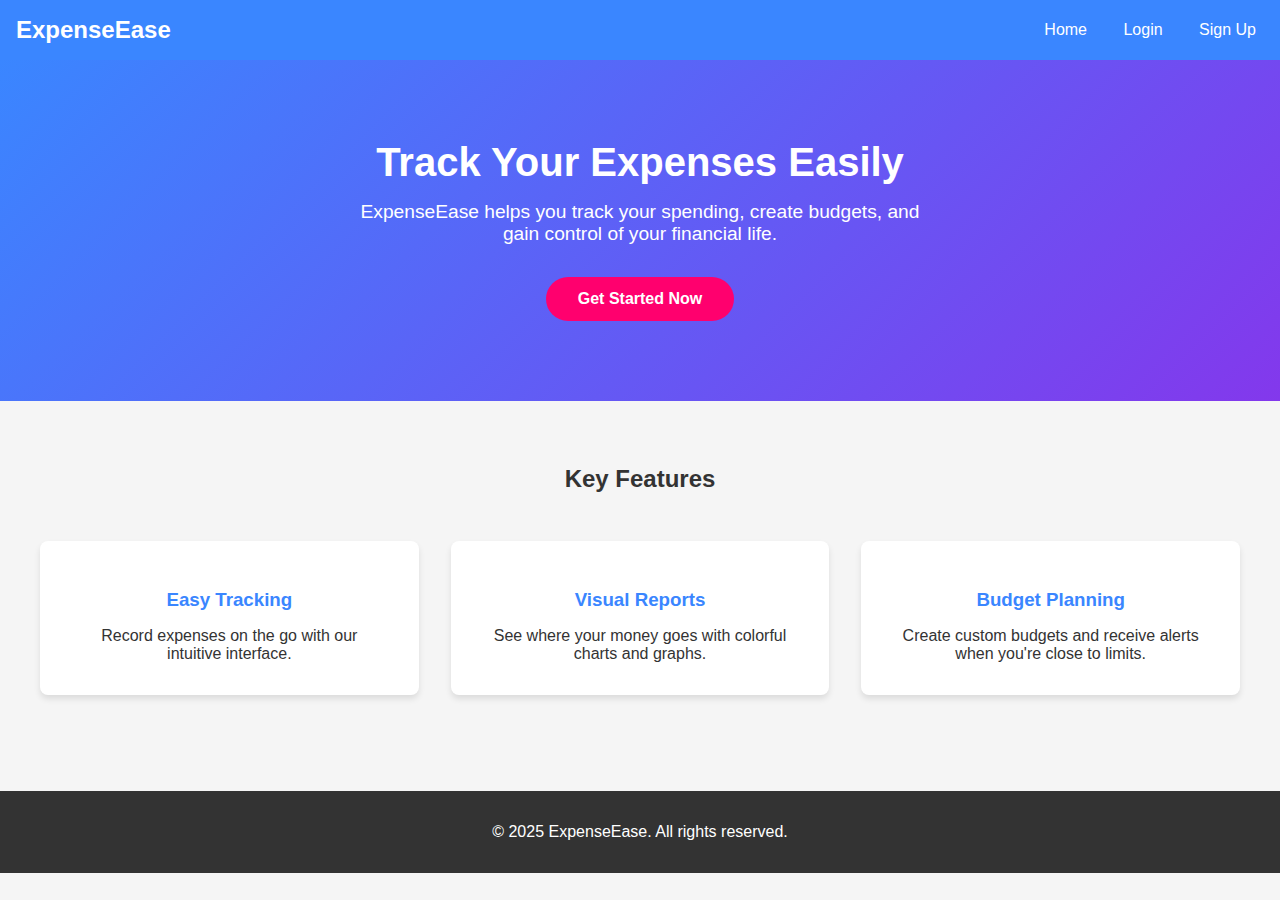
<file: index.html>
<!DOCTYPE html>
<html lang="en">
<head>
    <meta charset="UTF-8">
    <meta name="viewport" content="width=device-width, initial-scale=1.0">
    <title>ExpenseEase - Track Your Finances</title>
    <link rel="stylesheet" href="index.css">
</head>
<body>
    <header>
        <nav>
            <div class="logo">ExpenseEase</div>
            <div class="nav-links">
                <a href="index.html">Home</a>
                <a href="login.html">Login</a>
                <a href="signin.html">Sign Up</a>
            </div>
        </nav>
    </header>
    
    <main>
        <section class="hero">
            <h1>Track Your Expenses Easily</h1>
            <p>ExpenseEase helps you track your spending, create budgets, and gain control of your financial life.</p>
            <a href="signin.html" class="btn">Get Started Now</a>
        </section>
        
        <section class="features">
            <h2>Key Features</h2>
            <div class="feature-grid">
                <div class="feature-card">
                    <h3>Easy Tracking</h3>
                    <p>Record expenses on the go with our intuitive interface.</p>
                </div>
                <div class="feature-card">
                    <h3>Visual Reports</h3>
                    <p>See where your money goes with colorful charts and graphs.</p>
                </div>
                <div class="feature-card">
                    <h3>Budget Planning</h3>
                    <p>Create custom budgets and receive alerts when you're close to limits.</p>
                </div>
            </div>
        </section>
    </main>
    
    <footer>
        <p>&copy; 2025 ExpenseEase. All rights reserved.</p>
    </footer>
</body>
</html>
</file>
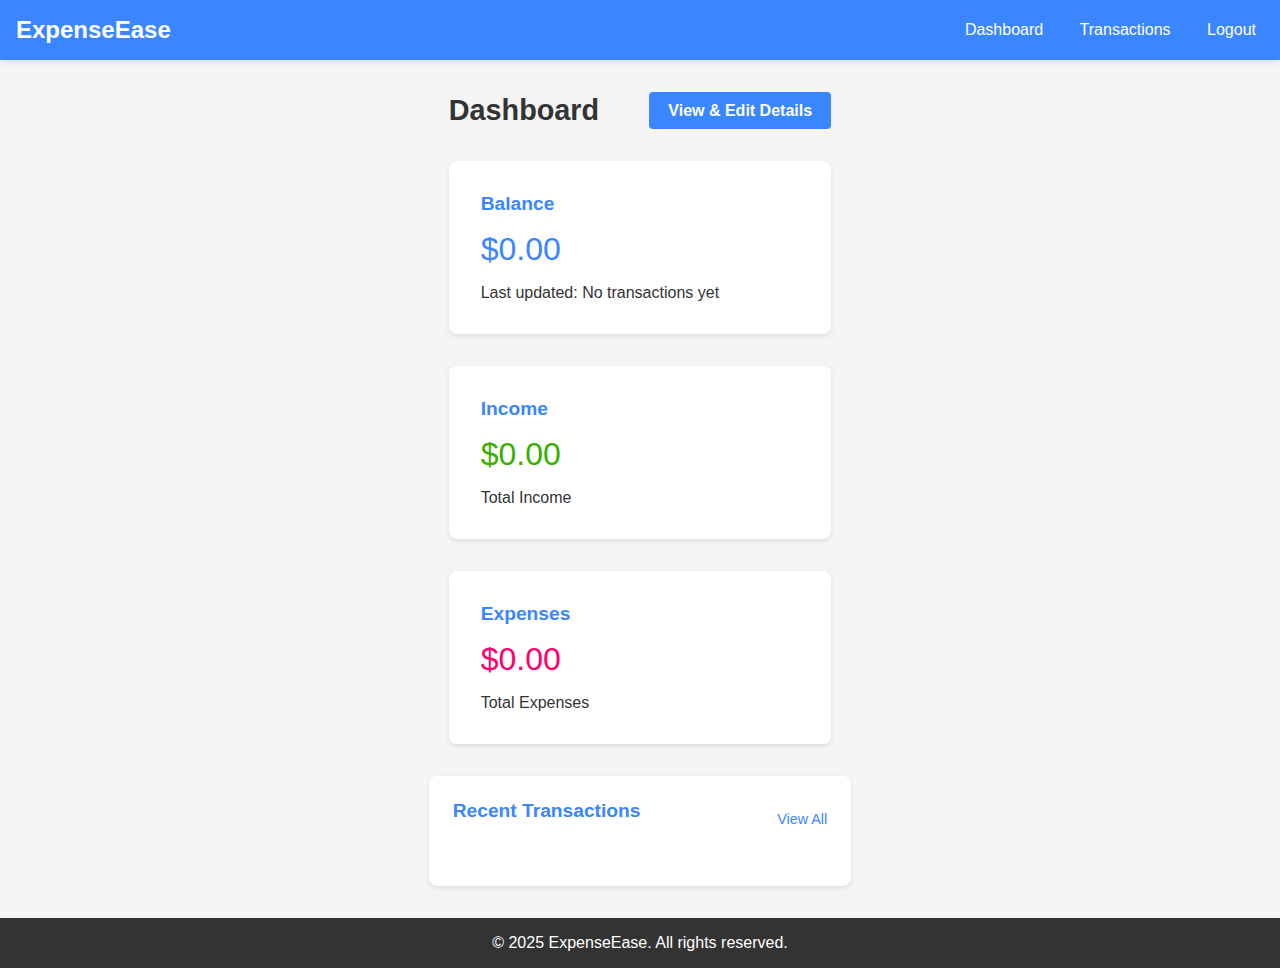
<file: dashboard.html>
<!DOCTYPE html>
<html lang="en">
<head>
    <meta charset="UTF-8">
    <meta name="viewport" content="width=device-width, initial-scale=1.0">
    <title>Dashboard - ExpenseEase</title>
    <link rel="stylesheet" href="dashboard.css">
</head>
<body>
    <header>
        <nav>
            <div class="logo">ExpenseEase</div>
            <div class="nav-links">
                <a href="dashboard.html">Dashboard</a>
                <a href="transactions.html">Transactions</a>
                <a href="index.html">Logout</a>
            </div>
        </nav>
    </header>
    
    <div class="container">
        <div class="dashboard-header">
            <h1 class="dashboard-title">Dashboard</h1>
            <a href="transactions.html" class="btn">View & Edit Details</a>
        </div>
        
        <div class="dashboard-grid">
            <div class="dashboard-card">
                <h2 class="card-title">Balance</h2>
                <div class="amount balance">$1,540.25</div>
                <p class="last-updated">Last updated: Today</p>
            </div>
            <div class="dashboard-card">
                <h2 class="card-title">Income</h2>
                <div class="amount income">$2,850.00</div>
                <p>Total Income</p>
            </div>
            <div class="dashboard-card">
                <h2 class="card-title">Expenses</h2>
                <div class="amount expense">$1,309.75</div>
                <p>Total Expenses</p>
            </div>
        </div>
        
        <div class="recent-transactions">
            <div class="transaction-header">
                <h2 class="card-title">Recent Transactions</h2>
                <a href="transactions.html" class="view-all">View All</a>
            </div>
            <ul class="transaction-list">
            </ul>
        </div>
    </div>
    
    <footer>
        <p>&copy; 2025 ExpenseEase. All rights reserved.</p>
    </footer>

    <script src="dashboard.js"></script>
</body>
</html>
</file>
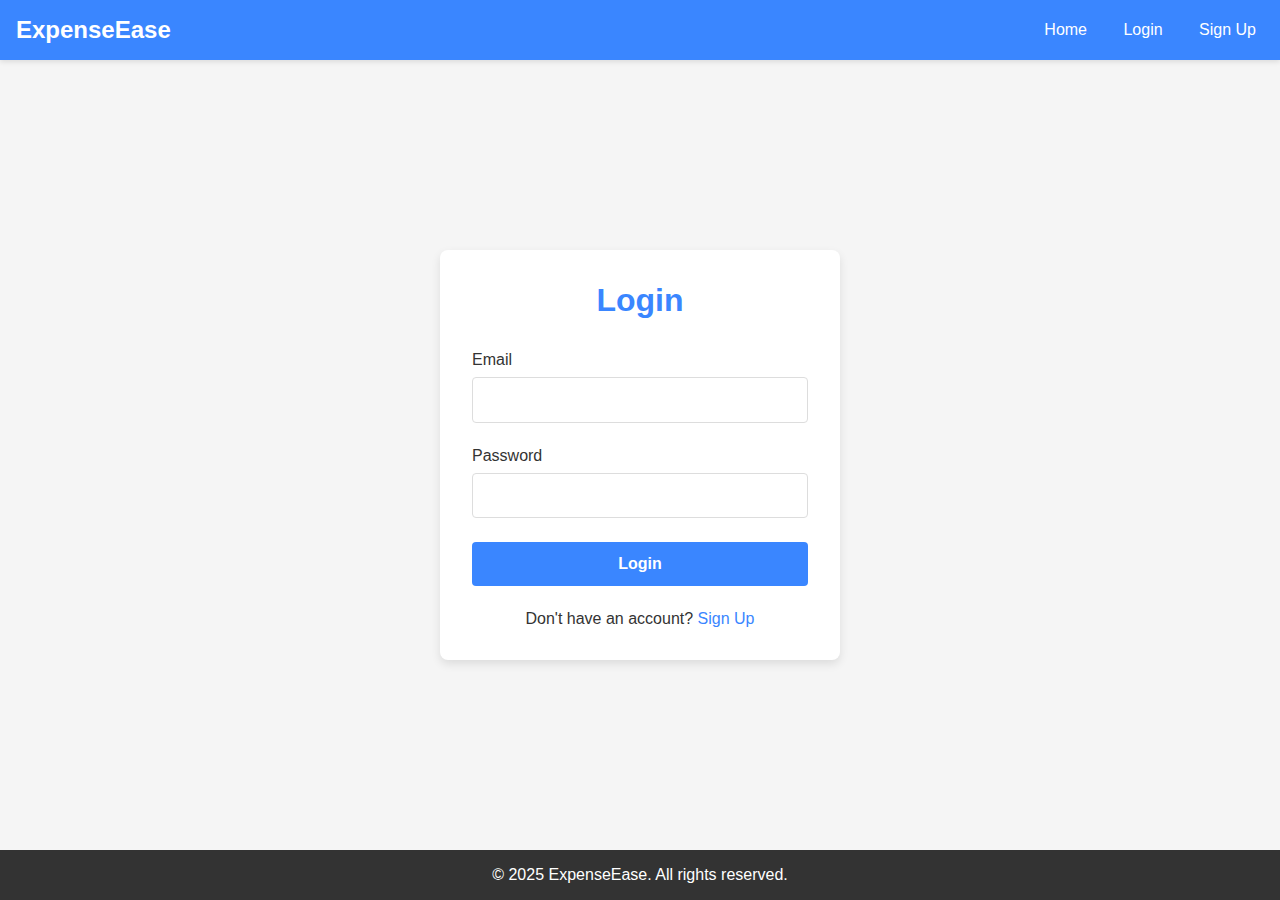
<file: login.html>
<!DOCTYPE html>
<html lang="en">
<head>
    <meta charset="UTF-8">
    <meta name="viewport" content="width=device-width, initial-scale=1.0">
    <title>Login - ExpenseEase</title>
    <link rel="stylesheet" href="login.css">
</head>
<body>
    <header>
        <nav>
            <div class="logo">ExpenseEase</div>
            <div class="nav-links">
                <a href="index.html">Home</a>
                <a href="login.html">Login</a>
                <a href="signin.html">Sign Up</a>
            </div>
        </nav>
    </header>
    
    <main>
        <div class="login-container">
            <h1>Login</h1>
            <form id="loginForm">
                <div class="form-group">
                    <label for="email">Email</label>
                    <input type="email" id="email" name="email">
                    <div class="error" id="emailError">Please enter your email</div>
                </div>
                <div class="form-group">
                    <label for="password">Password</label>
                    <input type="password" id="password" name="password">
                    <div class="error" id="passwordError">Please enter your password</div>
                </div>
                <button type="submit" class="btn">Login</button>
                <div class="signup-link">
                    Don't have an account? <a href="signin.html">Sign Up</a>
                </div>
            </form>
        </div>
    </main>
    
    <footer>
        <p>&copy; 2025 ExpenseEase. All rights reserved.</p>
    </footer>

    <script src="login.js"></script>
</body>
</html>
</file>
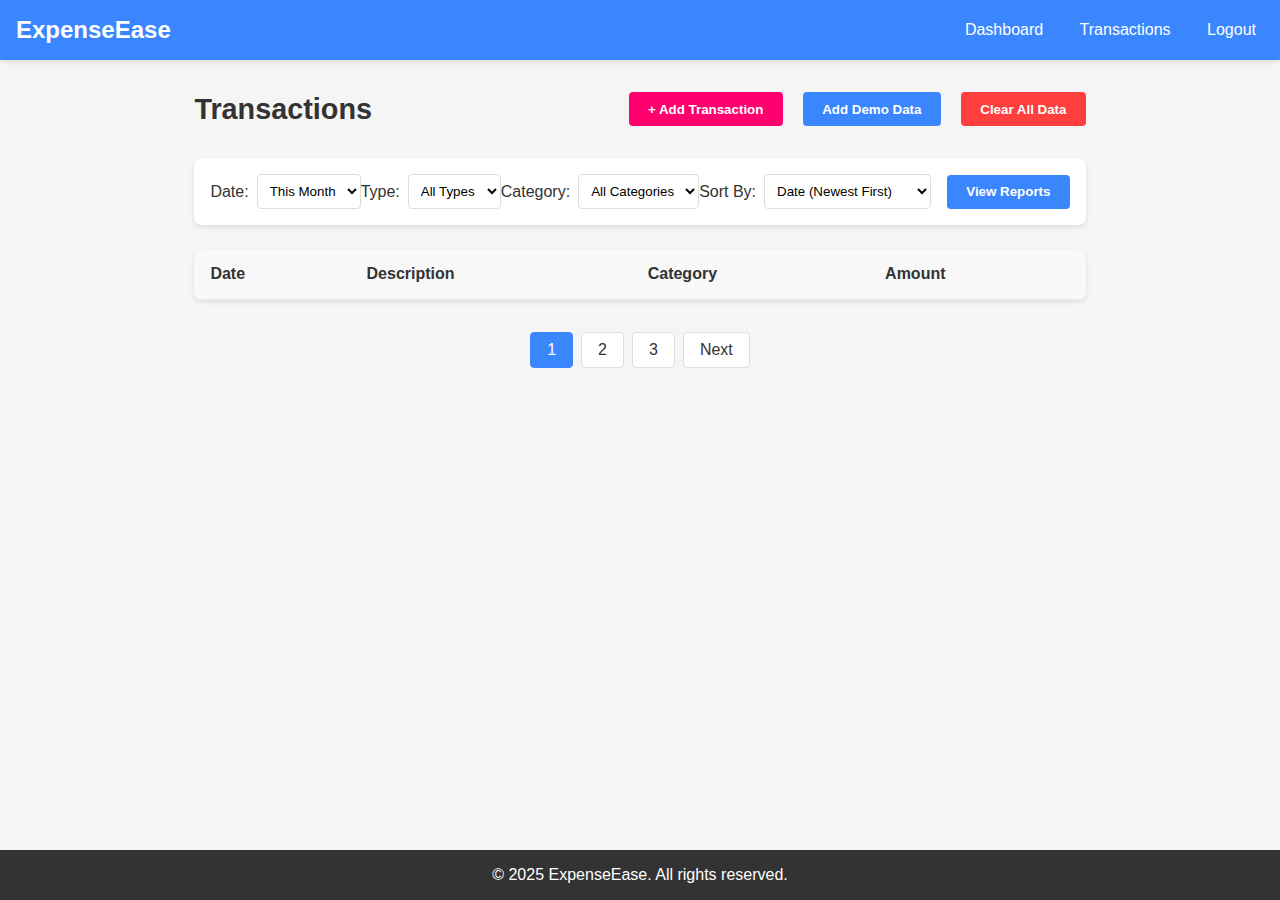
<file: reports.html>
<!DOCTYPE html>
<html lang="en">
<head>
    <meta charset="UTF-8">
    <meta name="viewport" content="width=device-width, initial-scale=1.0">
    <title>Reports - ExpenseEase</title>
    <link rel="stylesheet" href="reports.css">
</head>
<body>
    <header>
        <nav>
            <div class="logo">ExpenseEase</div>
            <div class="nav-links">
                <a href="dashboard.html">Dashboard</a>
                <a href="transactions.html">Transactions</a>
                <a href="index.html">Logout</a>
            </div>
        </nav>
    </header>
    
    <div class="container">
        <div class="page-header">
            <h1 class="page-title">Financial Reports</h1>
        </div>
        
        <div class="report-grid">
            <div class="report-card">
                <h2 class="report-title">Expense Distribution</h2>
                <div class="chart-container">
                    <div class="pie-chart" id="expense-pie-chart"></div>
                </div>
                <div class="chart-legend" id="expense-legend">
                </div>
            </div>
            
            <div class="report-card">
                <h2 class="report-title">Savings Analysis</h2>
                <div class="savings-chart" id="savings-chart">
                </div>
                <div class="summary-text" id="savings-summary">
                </div>
            </div>
        </div>
    </div>

    <footer>
        <p>&copy; 2025 ExpenseEase. All rights reserved.</p>
    </footer>

    <script src="reports.js"></script>
</body>
</html>
</file>
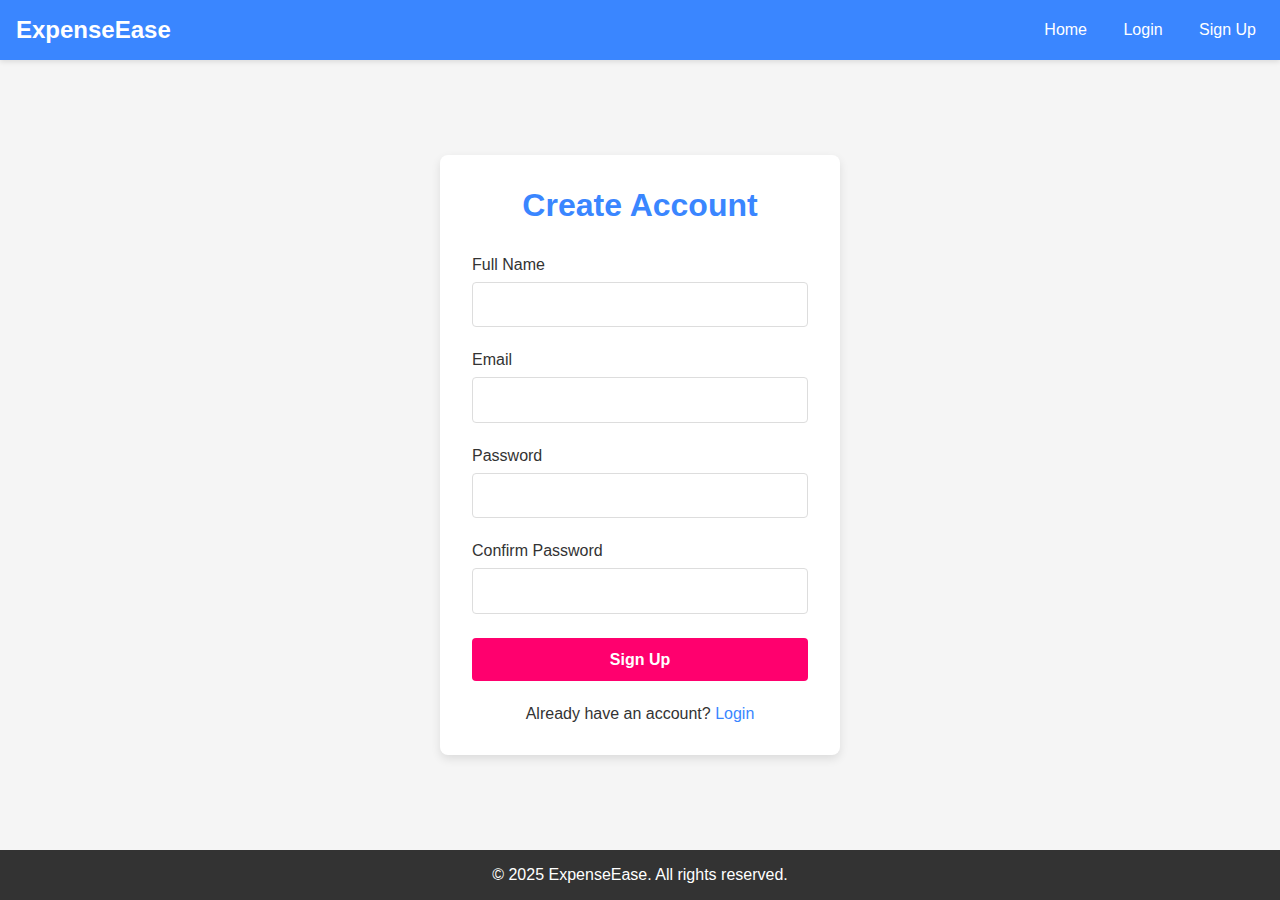
<file: signin.html>
<!DOCTYPE html>
<html lang="en">
<head>
    <meta charset="UTF-8">
    <meta name="viewport" content="width=device-width, initial-scale=1.0">
    <title>Sign Up - ExpenseEase</title>
    <link rel="stylesheet" href="signin.css">
</head>
<body>
    <header>
        <nav>
            <div class="logo">ExpenseEase</div>
            <div class="nav-links">
                <a href="index.html">Home</a>
                <a href="login.html">Login</a>
                <a href="signin.html">Sign Up</a>
            </div>
        </nav>
    </header>
    
    <main>
        <div class="signup-container">
            <h1>Create Account</h1>
            <form id="signupForm" onsubmit="return validateForm(event)">
                <div class="form-group">
                    <label for="name">Full Name</label>
                    <input type="text" id="name" name="name">
                    <div class="error" id="nameError">Please enter your name</div>
                </div>
                <div class="form-group">
                    <label for="email">Email</label>
                    <input type="email" id="email" name="email">
                    <div class="error" id="emailError">Please enter a valid email</div>
                </div>
                <div class="form-group">
                    <label for="password">Password</label>
                    <input type="password" id="password" name="password">
                    <div class="error" id="passwordError">Please enter a password</div>
                </div>
                <div class="form-group">
                    <label for="confirmPassword">Confirm Password</label>
                    <input type="password" id="confirmPassword" name="confirmPassword">
                    <div class="error" id="confirmPasswordError">Passwords don't match</div>
                </div>
                <button type="submit" class="btn">Sign Up</button>
                <div class="login-link">
                    Already have an account? <a href="login.html">Login</a>
                </div>
            </form>
        </div>
    </main>
    
    <footer>
        <p>&copy; 2025 ExpenseEase. All rights reserved.</p>
    </footer>

    <script src="signin.js"></script>
</body>
</html>
</file>
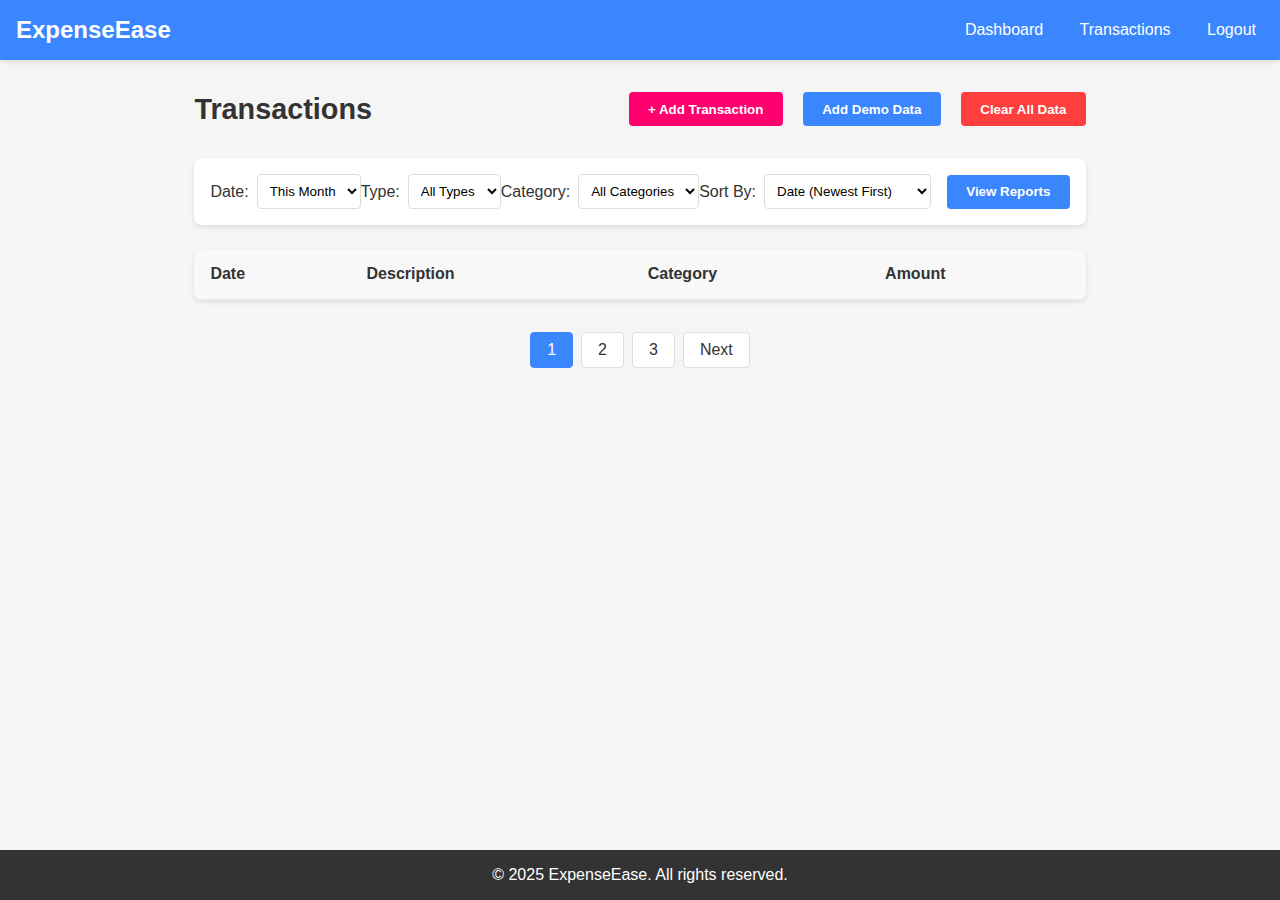
<file: transactions.html>
<!DOCTYPE html>
<html lang="en">
<head>
    <meta charset="UTF-8">
    <meta name="viewport" content="width=device-width, initial-scale=1.0">
    <title>Transactions - ExpenseEase</title>
    <link rel="stylesheet" href="transactions.css">
</head>
<body>
    <header>
        <nav>
            <div class="logo">ExpenseEase</div>
            <div class="nav-links">
                <a href="dashboard.html">Dashboard</a>
                <a href="transactions.html">Transactions</a>
                <a href="index.html">Logout</a>
            </div>
        </nav>
    </header>
    
    <div class="container">
        <div class="page-header">
            <h1 class="page-title">Transactions</h1>
            <div class="button-group">
                <button class="btn" onclick="addTransaction()">+ Add Transaction</button>
                <button class="btn btn-secondary" onclick="addDemoData()">Add Demo Data</button>
                <button class="btn btn-danger" onclick="clearAllData()">Clear All Data</button>
            </div>
        </div>
        
        <div class="filters">
            <div class="filter-group">
                <label class="filter-label" for="date-filter">Date:</label>
                <select class="filter-select" id="date-filter" onchange="filterTransactions()">
                    <option value="all">All Time</option>
                    <option value="month" selected>This Month</option>
                    <option value="week">This Week</option>
                    <option value="day">Today</option>
                </select>
            </div>
            <div class="filter-group">
                <label class="filter-label" for="type-filter">Type:</label>
                <select class="filter-select" id="type-filter" onchange="filterTransactions()">
                    <option value="all" selected>All Types</option>
                    <option value="income">Income</option>
                    <option value="expense">Expense</option>
                </select>
            </div>
            <div class="filter-group">
                <label class="filter-label" for="category-filter">Category:</label>
                <select class="filter-select" id="category-filter" onchange="filterTransactions()">
                    <option value="all" selected>All Categories</option>
                    <option value="food">Food</option>
                    <option value="bills">Bills</option>
                    <option value="shopping">Shopping</option>
                    <option value="transport">Transport</option>
                    <option value="income">Income</option>
                </select>
            </div>
            <div class="filter-group">
                <label class="filter-label" for="sort-filter">Sort By:</label>
                <select class="filter-select" id="sort-filter" onchange="sortTransactions()">
                    <option value="date-desc">Date (Newest First)</option>
                    <option value="date-asc">Date (Oldest First)</option>
                    <option value="amount-desc">Amount (High to Low)</option>
                    <option value="amount-asc">Amount (Low to High)</option>
                </select>
            </div>
            <div class="filter-group">
                <button class="btn btn-secondary" onclick="viewReports()">View Reports</button>
            </div>
        </div>
        
        <table class="transaction-table">
            <thead>
                <tr>
                    <th>Date</th>
                    <th>Description</th>
                    <th>Category</th>
                    <th>Amount</th>
                </tr>
            </thead>
            <tbody id="transactions-body">
            </tbody>
        </table>
        
        <div class="pagination">
            <a href="#" class="pagination-link active">1</a>
            <a href="#" class="pagination-link">2</a>
            <a href="#" class="pagination-link">3</a>
            <a href="#" class="pagination-link">Next</a>
        </div>
    </div>
    
    <footer>
        <p>&copy; 2025 ExpenseEase. All rights reserved.</p>
    </footer>

    <script src="transactions.js"></script>
</body>
</html>
</file>
<file: index.css>
* {
    margin: 0;
    padding: 0;
    box-sizing: border-box;
    font-family: 'Segoe UI', Tahoma, Geneva, Verdana, sans-serif;
}

body {
    background-color: #f5f5f5;
    color: #333;
}

header {
    background-color: #3a86ff;
    color: white;
    padding: 1rem;
    box-shadow: 0 2px 5px rgba(0, 0, 0, 0.1);
}

nav {
    display: flex;
    justify-content: space-between;
    align-items: center;
}

.logo {
    font-size: 1.5rem;
    font-weight: bold;
}

.nav-links a {
    color: white;
    text-decoration: none;
    margin-left: 1rem;
    padding: 0.5rem;
    border-radius: 4px;
    transition: background-color 0.3s;
}

.nav-links a:hover {
    background-color: #2667cc;
}

.hero {
    text-align: center;
    padding: 5rem 1rem;
    background: linear-gradient(135deg, #3a86ff 0%, #8338ec 100%);
    color: white;
}

.hero h1 {
    font-size: 2.5rem;
    margin-bottom: 1rem;
}

.hero p {
    font-size: 1.2rem;
    margin-bottom: 2rem;
    max-width: 600px;
    margin-left: auto;
    margin-right: auto;
}

.btn {
    display: inline-block;
    background-color: #ff006e;
    color: white;
    padding: 0.8rem 2rem;
    border-radius: 30px;
    text-decoration: none;
    font-weight: bold;
    transition: transform 0.3s, background-color 0.3s;
}

.btn:hover {
    background-color: #d90066;
    transform: translateY(-3px);
}

.features {
    padding: 4rem 1rem;
    text-align: center;
}

.features h2 {
    margin-bottom: 3rem;
    color: #333;
}

.feature-grid {
    display: flex;
    flex-wrap: wrap;
    justify-content: center;
    gap: 2rem;
    max-width: 1200px;
    margin: 0 auto;
}

.feature-card {
    background-color: white;
    padding: 2rem;
    border-radius: 8px;
    box-shadow: 0 4px 6px rgba(0, 0, 0, 0.1);
    flex-grow: 1;
    flex-shrink: 1;
    flex-basis: 300px;
    transition: transform 0.3s;
}

.feature-card:hover {
    transform: translateY(-10px);
}

.feature-card h3 {
    margin: 1rem 0;
    color: #3a86ff;
}

footer {
    background-color: #333;
    color: white;
    text-align: center;
    padding: 2rem;
    margin-top: 2rem;
}
</file>
<file: dashboard.css>
* {
    margin: 0;
    padding: 0;
    box-sizing: border-box;
    font-family: 'Segoe UI', Tahoma, Geneva, Verdana, sans-serif;
}

body {
    background-color: #f5f5f5;
    color: #333;
    min-height: 100vh;
    display: flex;
    flex-direction: column;
}

header {
    background-color: #3a86ff;
    color: white;
    padding: 1rem;
    box-shadow: 0 2px 5px rgba(0, 0, 0, 0.1);
}

nav {
    display: flex;
    justify-content: space-between;
    align-items: center;
}

.logo {
    font-size: 1.5rem;
    font-weight: bold;
}

.nav-links a {
    color: white;
    text-decoration: none;
    margin-left: 1rem;
    padding: 0.5rem;
    border-radius: 4px;
    transition: background-color 0.3s;
}

.nav-links a:hover {
    background-color: #2667cc;
}

.container {
    max-width: 1200px;
    margin: 0 auto;
    padding: 2rem;
    flex: 1;
}

.dashboard-header {
    display: flex;
    justify-content: space-between;
    align-items: center;
    margin-bottom: 2rem;
    padding: 0 20px;
}

.dashboard-title {
    font-size: 1.8rem;
    color: #333;
    margin-right: 50px;
}

.btn {
    background-color: #3a86ff;
    color: white;
    padding: 0.6rem 1.2rem;
    border: none;
    border-radius: 4px;
    font-weight: bold;
    cursor: pointer;
    transition: background-color 0.3s;
    text-decoration: none;
    display: inline-block;
}

.btn:hover {
    background-color: #2667cc;
}

.dashboard-grid {
    display: grid;
    grid-template-columns: repeat(auto-fit, minmax(350px, 1fr));
    gap: 2rem;
    margin-bottom: 2rem;
    padding: 0 20px;
}

.dashboard-card {
    background-color: white;
    border-radius: 8px;
    box-shadow: 0 2px 5px rgba(0, 0, 0, 0.1);
    padding: 2rem;
    transition: transform 0.3s;
}

.dashboard-card:hover {
    transform: translateY(-5px);
}

.card-title {
    color: #3a86ff;
    margin-bottom: 1rem;
    font-size: 1.2rem;
}

.amount {
    font-size: 2rem;
    margin-bottom: 1rem;
}

.amount.income {
    color: #38b000;
}

.amount.expense {
    color: #ff006e;
}

.amount.balance {
    color: #3a86ff;
}

.recent-transactions {
    background-color: white;
    border-radius: 8px;
    box-shadow: 0 2px 5px rgba(0, 0, 0, 0.1);
    padding: 1.5rem;
}

.transaction-header {
    display: flex;
    justify-content: space-between;
    align-items: center;
    margin-bottom: 1.5rem;
}

.view-all {
    color: #3a86ff;
    text-decoration: none;
    font-size: 0.9rem;
}

.view-all:hover {
    text-decoration: underline;
}

.transaction-list {
    list-style: none;
}

.transaction-item {
    display: flex;
    justify-content: space-between;
    padding: 1rem 0;
    border-bottom: 1px solid #eee;
}

.transaction-info {
    display: flex;
    flex-direction: column;
}

.transaction-name {
    font-weight: 500;
    margin-bottom: 0.25rem;
}

.transaction-date {
    font-size: 0.8rem;
    color: #777;
}

.transaction-amount {
    font-weight: 500;
}

.transaction-amount.income {
    color: #38b000;
}

.transaction-amount.expense {
    color: #ff006e;
}

footer {
    background-color: #333;
    color: white;
    text-align: center;
    padding: 1rem;
    margin-top: auto;
}
</file>
<file: login.css>
* {
    margin: 0;
    padding: 0;
    box-sizing: border-box;
    font-family: 'Segoe UI', Tahoma, Geneva, Verdana, sans-serif;
}

body {
    background-color: #f5f5f5;
    color: #333;
    height: 100vh;
    display: flex;
    flex-direction: column;
}

header {
    background-color: #3a86ff;
    color: white;
    padding: 1rem;
    box-shadow: 0 2px 5px rgba(0, 0, 0, 0.1);
}

nav {
    display: flex;
    justify-content: space-between;
    align-items: center;
}

.logo {
    font-size: 1.5rem;
    font-weight: bold;
}

.nav-links a {
    color: white;
    text-decoration: none;
    margin-left: 1rem;
    padding: 0.5rem;
    border-radius: 4px;
    transition: background-color 0.3s;
}

.nav-links a:hover {
    background-color: #2667cc;
}

main {
    flex: 1;
    display: flex;
    justify-content: center;
    align-items: center;
    padding: 2rem;
}

.login-container {
    background-color: white;
    border-radius: 8px;
    box-shadow: 0 4px 10px rgba(0, 0, 0, 0.1);
    padding: 2rem;
    width: 100%;
    max-width: 400px;
}

.login-container h1 {
    text-align: center;
    margin-bottom: 2rem;
    color: #3a86ff;
}

.form-group {
    margin-bottom: 1.5rem;
}

.form-group label {
    display: block;
    margin-bottom: 0.5rem;
    font-weight: 500;
}

.form-group input {
    width: 100%;
    padding: 0.8rem;
    border: 1px solid #ddd;
    border-radius: 4px;
    font-size: 1rem;
    transition: border-color 0.3s;
}

.form-group input:focus {
    border-color: #3a86ff;
    outline: none;
}

.error {
    color: #ff006e;
    font-size: 0.875rem;
    margin-top: 0.5rem;
    display: none;
}

.btn {
    display: block;
    width: 100%;
    background-color: #3a86ff;
    color: white;
    padding: 0.8rem;
    border: none;
    border-radius: 4px;
    font-size: 1rem;
    font-weight: bold;
    cursor: pointer;
    transition: background-color 0.3s;
}

.btn:hover {
    background-color: #2667cc;
}

.signup-link {
    text-align: center;
    margin-top: 1.5rem;
}

.signup-link a {
    color: #3a86ff;
    text-decoration: none;
}

.signup-link a:hover {
    text-decoration: underline;
}

footer {
    background-color: #333;
    color: white;
    text-align: center;
    padding: 1rem;
}
</file>
<file: reports.css>
* {
    margin: 0;
    padding: 0;
    box-sizing: border-box;
    font-family: 'Segoe UI', Tahoma, Geneva, Verdana, sans-serif;
}

body {
    background-color: #f5f5f5;
    color: #333;
    min-height: 100vh;
    display: flex;
    flex-direction: column;
}

header {
    background-color: #3a86ff;
    color: white;
    padding: 1rem;
    box-shadow: 0 2px 5px rgba(0, 0, 0, 0.1);
}

nav {
    display: flex;
    justify-content: space-between;
    align-items: center;
}

.logo {
    font-size: 1.5rem;
    font-weight: bold;
}

.nav-links a {
    color: white;
    text-decoration: none;
    margin-left: 1rem;
    padding: 0.5rem;
    border-radius: 4px;
    transition: background-color 0.3s;
}

.nav-links a:hover {
    background-color: #2667cc;
}

.container {
    max-width: 1200px;
    margin: 0 auto;
    padding: 2rem;
    flex: 1;
}

.page-header {
    margin-bottom: 2rem;
}

.page-title {
    font-size: 1.8rem;
    color: #333;
}

.report-grid {
    display: grid;
    grid-template-columns: repeat(auto-fit, minmax(300px, 1fr));
    gap: 1.5rem;
    margin-bottom: 2rem;
}

.report-card {
    background-color: white;
    border-radius: 8px;
    box-shadow: 0 2px 5px rgba(0, 0, 0, 0.1);
    padding: 1.5rem;
    position: relative;
    margin-bottom: 2rem;
}

.report-title {
    color: #3a86ff;
    margin-bottom: 1rem;
    font-size: 1.2rem;
}

.chart-container {
    height: auto;
    position: relative;
    margin-bottom: 1rem;
    display: flex;
    flex-direction: column;
    align-items: center;
    width: 100%;
}

.pie-chart {
    width: 400px;
    height: 400px;
    border-radius: 50%;
    background: conic-gradient(
        #ff006e 0% 30%,
        #3a86ff 30% 55%,
        #8338ec 55% 75%,
        #ff9e00 75% 90%,
        #00bbf9 90% 100%
    );
    margin: 0 auto 2rem auto;
    position: relative;
}

.pie-segment-label {
    position: absolute;
    font-size: 0.7rem;
    color: white;
    transform-origin: center;
    text-align: center;
    pointer-events: none;
    text-shadow: 1px 1px 2px rgba(0,0,0,0.5);
}

.chart-legend {
    display: flex;
    flex-direction: column;
    align-items: flex-start;
    width: 100%;
    max-width: 600px;
    margin: 0 auto;
    gap: 0.8rem;
    padding: 0 1rem;
}

.legend-item {
    display: flex;
    align-items: center;
    font-size: 1.1rem;
    width: 100%;
    padding: 0.5rem;
    border-radius: 4px;
    transition: background-color 0.2s;
}

.legend-item:hover {
    background-color: #f5f5f5;
}

.legend-color {
    width: 16px;
    height: 16px;
    border-radius: 50%;
    margin-right: 1rem;
    flex-shrink: 0;
}

.color-food {
    background-color: #ff006e;
}

.color-bills {
    background-color: #3a86ff;
}

.color-shopping {
    background-color: #8338ec;
}

.color-transport {
    background-color: #ff9e00;
}

.color-other {
    background-color: #00bbf9;
}

.savings-chart {
    display: flex;
    height: 30px;
    border-radius: 15px;
    overflow: hidden;
    margin: 1rem 0 3rem 0;
}

.spent {
    background-color: #ff006e;
    width: 65%;
    display: flex;
    align-items: center;
    justify-content: center;
    color: white;
    font-size: 0.9rem;
}

.saved {
    background-color: #38b000;
    width: 35%;
    display: flex;
    align-items: center;
    justify-content: center;
    color: white;
    font-size: 0.9rem;
}

.summary-text {
    text-align: center;
    margin-top: 2rem;
    font-size: 0.9rem;
    color: #666;
    position: relative;
    z-index: 1;
    background-color: white;
    padding: 1rem;
    border-radius: 8px;
    box-shadow: 0 2px 5px rgba(0, 0, 0, 0.1);
    clear: both;
}

footer {
    background-color: #333;
    color: white;
    text-align: center;
    padding: 1rem;
    margin-top: auto;
}

.btn {
    background-color: #3a86ff;
    color: white;
    padding: 0.6rem 1.2rem;
    border: none;
    border-radius: 4px;
    font-weight: bold;
    cursor: pointer;
    transition: background-color 0.3s;
}

.btn:hover {
    background-color: #2667cc;
}
</file>
<file: signin.css>
* {
    margin: 0;
    padding: 0;
    box-sizing: border-box;
    font-family: 'Segoe UI', Tahoma, Geneva, Verdana, sans-serif;
}

body {
    background-color: #f5f5f5;
    color: #333;
    height: 100vh;
    display: flex;
    flex-direction: column;
}

header {
    background-color: #3a86ff;
    color: white;
    padding: 1rem;
    box-shadow: 0 2px 5px rgba(0, 0, 0, 0.1);
}

nav {
    display: flex;
    justify-content: space-between;
    align-items: center;
}

.logo {
    font-size: 1.5rem;
    font-weight: bold;
}

.nav-links a {
    color: white;
    text-decoration: none;
    margin-left: 1rem;
    padding: 0.5rem;
    border-radius: 4px;
    transition: background-color 0.3s;
}

.nav-links a:hover {
    background-color: #2667cc;
}

main {
    flex: 1;
    display: flex;
    justify-content: center;
    align-items: center;
    padding: 2rem;
}

.signup-container {
    background-color: white;
    border-radius: 8px;
    box-shadow: 0 4px 10px rgba(0, 0, 0, 0.1);
    padding: 2rem;
    width: 100%;
    max-width: 400px;
}

.signup-container h1 {
    text-align: center;
    margin-bottom: 2rem;
    color: #3a86ff;
}

.form-group {
    margin-bottom: 1.5rem;
}

.form-group label {
    display: block;
    margin-bottom: 0.5rem;
    font-weight: 500;
}

.form-group input {
    width: 100%;
    padding: 0.8rem;
    border: 1px solid #ddd;
    border-radius: 4px;
    font-size: 1rem;
    transition: border-color 0.3s;
}

.form-group input:focus {
    border-color: #3a86ff;
    outline: none;
}

.error {
    color: #ff006e;
    font-size: 0.875rem;
    margin-top: 0.5rem;
    display: none;
}

.btn {
    display: block;
    width: 100%;
    background-color: #ff006e;
    color: white;
    padding: 0.8rem;
    border: none;
    border-radius: 4px;
    font-size: 1rem;
    font-weight: bold;
    cursor: pointer;
    transition: background-color 0.3s;
}

.btn:hover {
    background-color: #d90066;
}

.login-link {
    text-align: center;
    margin-top: 1.5rem;
}

.login-link a {
    color: #3a86ff;
    text-decoration: none;
}

.login-link a:hover {
    text-decoration: underline;
}

footer {
    background-color: #333;
    color: white;
    text-align: center;
    padding: 1rem;
}
</file>
<file: transactions.css>
* {
    margin: 0;
    padding: 0;
    box-sizing: border-box;
    font-family: 'Segoe UI', Tahoma, Geneva, Verdana, sans-serif;
}

body {
    background-color: #f5f5f5;
    color: #333;
    min-height: 100vh;
    display: flex;
    flex-direction: column;
}

header {
    background-color: #3a86ff;
    color: white;
    padding: 1rem;
    box-shadow: 0 2px 5px rgba(0, 0, 0, 0.1);
}

nav {
    display: flex;
    justify-content: space-between;
    align-items: center;
}

.logo {
    font-size: 1.5rem;
    font-weight: bold;
}

.nav-links a {
    color: white;
    text-decoration: none;
    margin-left: 1rem;
    padding: 0.5rem;
    border-radius: 4px;
    transition: background-color 0.3s;
}

.nav-links a:hover {
    background-color: #2667cc;
}

.container {
    max-width: 1200px;
    margin: 0 auto;
    padding: 2rem;
    flex: 1;
}

.page-header {
    display: flex;
    justify-content: space-between;
    align-items: center;
    margin-bottom: 2rem;
}

.page-title {
    font-size: 1.8rem;
    color: #333;
}

.btn {
    background-color: #ff006e;
    color: white;
    padding: 0.6rem 1.2rem;
    border: none;
    border-radius: 4px;
    font-weight: bold;
    cursor: pointer;
    transition: background-color 0.3s;
    margin-left: 1rem;
}

.btn:hover {
    background-color: #d90066;
}

.btn-secondary {
    background-color: #3a86ff;
}

.btn-secondary:hover {
    background-color: #2667cc;
}

.btn-danger {
    background-color: #ff3e3e;
}

.btn-danger:hover {
    background-color: #cc3333;
}

.filters {
    display: flex;
    justify-content: space-between;
    margin-bottom: 1.5rem;
    background-color: white;
    padding: 1rem;
    border-radius: 8px;
    box-shadow: 0 2px 5px rgba(0, 0, 0, 0.1);
}

.filter-group {
    display: flex;
    align-items: center;
}

.filter-label {
    margin-right: 0.5rem;
    font-weight: 500;
}

.filter-select {
    padding: 0.5rem;
    border: 1px solid #ddd;
    border-radius: 4px;
    background-color: white;
}

.transaction-table {
    width: 100%;
    border-collapse: collapse;
    background-color: white;
    border-radius: 8px;
    overflow: hidden;
    box-shadow: 0 2px 5px rgba(0, 0, 0, 0.1);
}

.transaction-table th,
.transaction-table td {
    padding: 1rem;
    text-align: left;
    border-bottom: 1px solid #eee;
}

.transaction-table th {
    background-color: #f8f8f8;
    font-weight: 600;
}

.transaction-table tr:hover {
    background-color: #f9f9f9;
}

.transaction-table tr:last-child td {
    border-bottom: none;
}

.amount {
    font-weight: 500;
}

.amount.income {
    color: #38b000;
}

.amount.expense {
    color: #ff006e;
}

.category-badge {
    display: inline-block;
    padding: 0.3rem 0.6rem;
    border-radius: 20px;
    font-size: 0.8rem;
    font-weight: 500;
    color: white;
}

.category-food {
    background-color: #ff9e00;
}

.category-bills {
    background-color: #9b5de5;
}

.category-shopping {
    background-color: #00bbf9;
}

.category-income {
    background-color: #38b000;
}

.category-transport {
    background-color: #f15bb5;
}

.pagination {
    display: flex;
    justify-content: center;
    margin-top: 2rem;
}

.pagination-link {
    display: inline-block;
    padding: 0.5rem 1rem;
    margin: 0 0.25rem;
    border-radius: 4px;
    background-color: white;
    border: 1px solid #ddd;
    color: #333;
    text-decoration: none;
    transition: background-color 0.3s;
}

.pagination-link:hover {
    background-color: #f5f5f5;
}

.pagination-link.active {
    background-color: #3a86ff;
    color: white;
    border-color: #3a86ff;
}

footer {
    background-color: #333;
    color: white;
    text-align: center;
    padding: 1rem;
    margin-top: auto;
}
</file>
